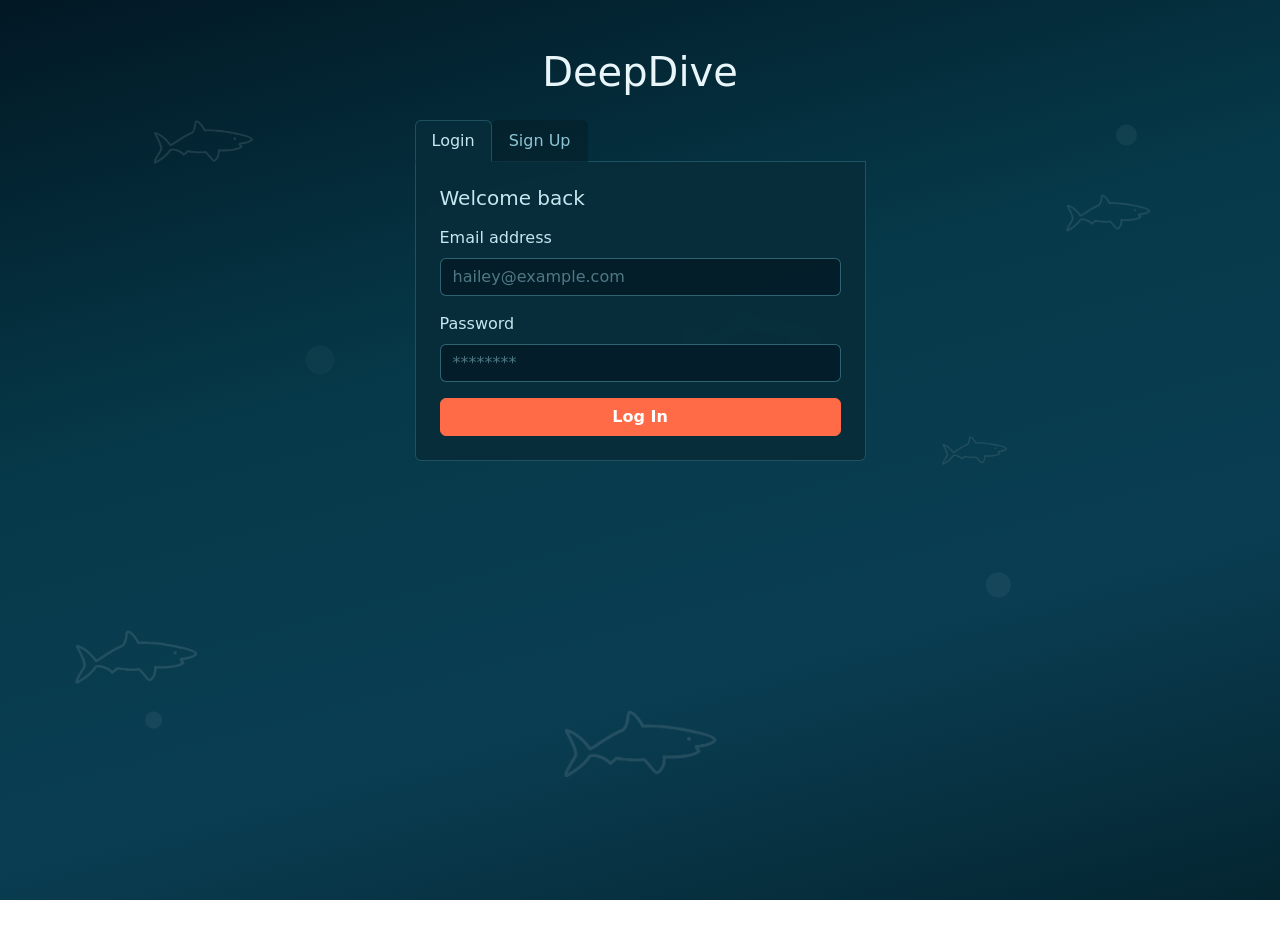
<file: index.html>
<!DOCTYPE html>
<html lang="en">
<head>
    <meta charset="UTF-8">
    <meta name="viewport" content="width=device-width, initial-scale=1.0">
    <meta name="description" content="A secure contact management app to store and organize your personal contacts.">
    <title>DeepDive</title>
</head>
<body>

<!-- auth helpers need to load first so isLoggedIn() is available -->
<script src="js/auth.js"></script>

<script>
  // redirect based on whether the user is already logged in
  if (isLoggedIn()) {
    window.location.href = "contacts.html";
  } else {
    window.location.href = "login.html";
  }
</script>

</body>
</html>
</file>
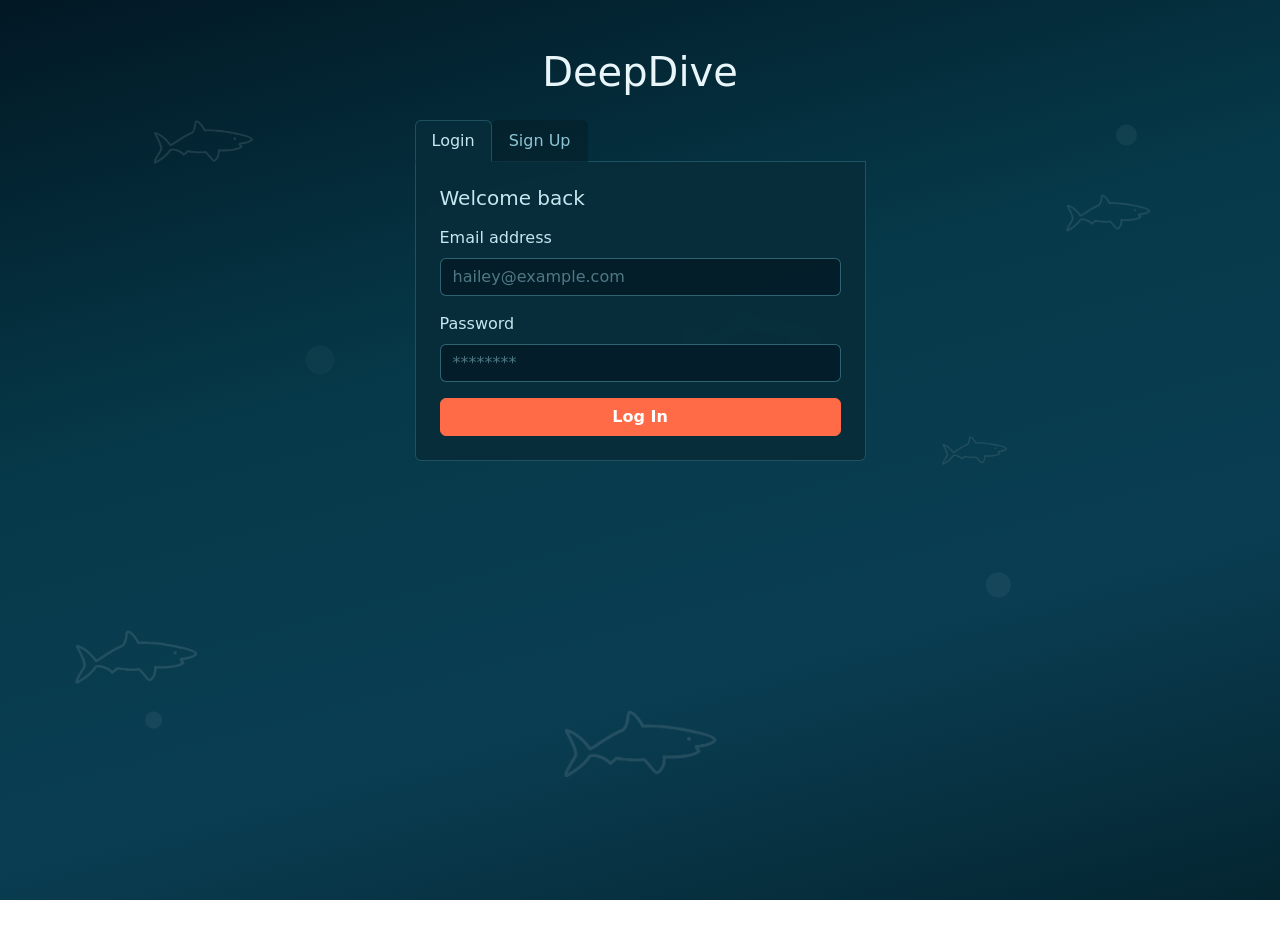
<file: contacts.html>
<!DOCTYPE html>
<html lang="en">
<head>
<meta charset="UTF-8">
    <meta name="viewport" content="width=device-width, initial-scale=1.0">
    <meta name="description" content="Manage your personal contacts. Add, search, edit, and delete contacts securely.">
    <title>DeepDive</title>

    <!-- boostrap -->
    <link rel="stylesheet" href="https://cdn.jsdelivr.net/npm/bootstrap@5.3.0/dist/css/bootstrap.min.css">

    <!-- custom style -->
    <link rel="stylesheet" href="css/style.css">
</head>
<body style="visibility: hidden">

<div class="container mt-5">

    <!-- top bar: title, user, logout -->
    <div class="d-flex justify-content-between align-items-center mb-4">
        <h1 class="h3 mb-0">DeepDive</h1>
        <div class="d-flex align-items-center gap-3">
            <span id="navUsername">Hello, User</span>
            <button type="button" class="btn btn-outline-secondary btn-sm" onclick="handleLogout()">Logout</button>
        </div>
    </div>

    <!-- heading row -->
    <div class="d-flex justify-content-between align-items-center mb-3">
        <h2 class="h5 mb-0">My Contacts</h2>
        <button type="button" class="btn btn-primary btn-sm" onclick="openAddModal()">+ Add Contact</button>
    </div>

    <!-- search -->
    <div class="mb-3">
        <label for="searchInput" class="form-label">Search Contacts</label>
        <div class="input-group">
            <input
                type="text"
                class="form-control"
                id="searchInput"
                placeholder="Search by name, email, or phone..."
                oninput="handleSearchInput()"
                onkeydown="if (event.key === 'Enter') { clearTimeout(searchTimeout); handleSearch(); }"
            >
            <button type="button" class="btn btn-primary" onclick="handleSearch()">Search</button>
        </div>
    </div>

    <!-- sort -->
    <div class="mb-3 d-flex flex-wrap align-items-center gap-2">
        <span class="text-muted small me-1">Sort by:</span>
        <button type="button" class="btn btn-outline-secondary btn-sm" onclick="sortContacts('firstName', 'asc')">First Name (A-Z)</button>
        <button type="button" class="btn btn-outline-secondary btn-sm" onclick="sortContacts('firstName', 'desc')">First Name (Z-A)</button>
        <button type="button" class="btn btn-outline-secondary btn-sm" onclick="sortContacts('lastName', 'asc')">Last Name (A-Z)</button>
        <button type="button" class="btn btn-outline-secondary btn-sm" onclick="sortContacts('lastName', 'desc')">Last Name (Z-A)</button>
    </div>

    <!-- page feedback (success/error) -->
    <div id="pageMessage"></div>

    <!-- contacts table -->
    <div class="table-responsive border rounded">
        <table class="table table-bordered table-hover mb-0">
            <thead class="table-light">
                <tr>
                    <th>First Name</th>
                    <th>Last Name</th>
                    <th>Email</th>
                    <th>Phone</th>
                    <th>Actions</th>
                </tr>
            </thead>
            <tbody id="contactsTableBody">
                <tr>
                    <td colspan="6" class="text-center text-muted">Search for a contact above</td>
                </tr>
            </tbody>
        </table>
    </div>

</div>


<!-- add / edit contact modal -->
<div class="modal fade" id="contactModal" tabindex="-1" aria-hidden="true">
    <div class="modal-dialog">
        <div class="modal-content">

            <div class="modal-header">
                <h5 class="modal-title" id="contactModalLabel">Add Contact</h5>
                <button type="button" class="btn-close" data-bs-dismiss="modal" aria-label="Close"></button>
            </div>

            <div class="modal-body">

                <input type="hidden" id="modalContactId">

                <div class="mb-3">
                    <label for="modalFirstName" class="form-label">First Name</label>
                    <input type="text" class="form-control" id="modalFirstName" placeholder="Lucy">
                </div>

                <div class="mb-3">
                    <label for="modalLastName" class="form-label">Last Name</label>
                    <input type="text" class="form-control" id="modalLastName" placeholder="Graham">
                </div>

                <div class="mb-3">
                    <label for="modalEmail" class="form-label">Email</label>
                    <input type="email" class="form-control" id="modalEmail" placeholder="lucy@example.com">
                </div>

                <div class="mb-3">
                    <label for="modalPhone" class="form-label">Phone</label>
                    <input type="tel" class="form-control" id="modalPhone" oninput="handlePhoneInput()" maxlength="14" placeholder="(407) 123-4567">
                </div>

                <div id="modalError" class="msg-error"></div>

            </div>

            <div class="modal-footer">
                <button type="button" class="btn btn-secondary" data-bs-dismiss="modal">Cancel</button>
                <button type="button" class="btn btn-primary" onclick="handleSaveContact()">Save</button>
            </div>

        </div>
    </div>
</div>


<!-- delete confirmation -->
<div class="modal fade" id="deleteModal" tabindex="-1" aria-hidden="true">
    <div class="modal-dialog modal-sm">
        <div class="modal-content">

            <div class="modal-header">
                <h5 class="modal-title">Delete Contact</h5>
                <button type="button" class="btn-close" data-bs-dismiss="modal" aria-label="Close"></button>
            </div>

            <div class="modal-body">
                <p class="mb-0">Are you sure you want to delete this contact? This cannot be undone.</p>
                <input type="hidden" id="deleteContactId">
            </div>

            <div class="modal-footer">
                <button type="button" class="btn btn-secondary" data-bs-dismiss="modal">Cancel</button>
                <button type="button" class="btn btn-danger" onclick="confirmDelete()">Delete</button>
            </div>

        </div>
    </div>
</div>


<!-- bootstrap -->
<script defer src="https://cdn.jsdelivr.net/npm/bootstrap@5.3.0/dist/js/bootstrap.bundle.min.js"></script>

<!-- auth helpers -->
<script defer src="js/auth.js"></script>

<!-- contacts logic -->
<script defer src="js/contacts.js"></script>

</body>
</html>
</file>
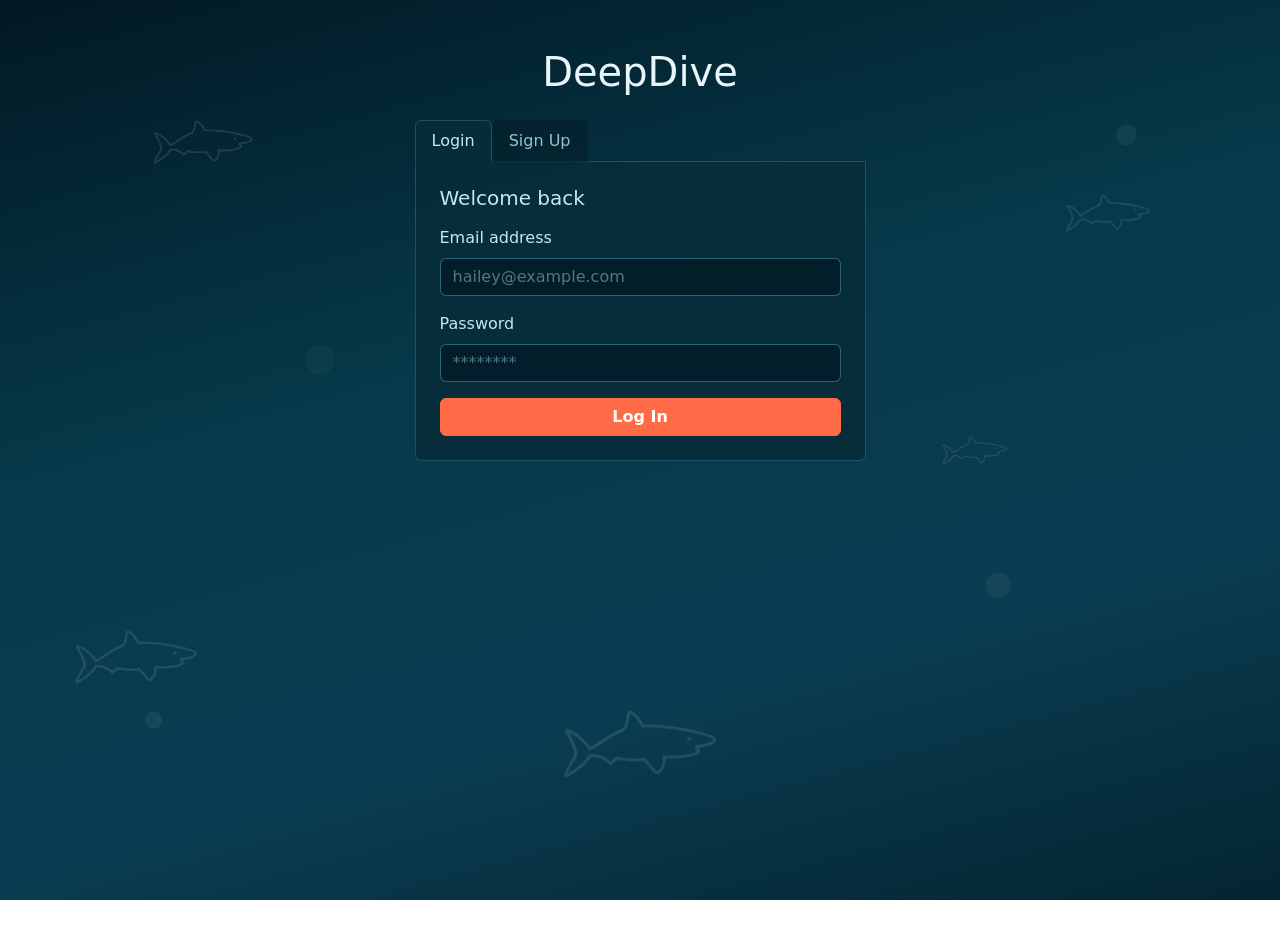
<file: login.html>
<!DOCTYPE html>
<html lang="en">
<head>
<meta charset="UTF-8">
    <meta name="viewport" content="width=device-width, initial-scale=1.0">
    <meta name="description" content="Sign in or create an account to manage your personal contacts.">
    <title>DeepDive</title>

    <!-- boostrap -->
    <link rel="stylesheet" href="https://cdn.jsdelivr.net/npm/bootstrap@5.3.0/dist/css/bootstrap.min.css">

    <!-- custom style -->
    <link rel="stylesheet" href="css/style.css">
</head>
<body>


<div class="container mt-5">
<div class="row justify-content-center">
        <div class="col-md-5">

<h1 class="text-center mb-4">DeepDive</h1>

            <!-- tabs for login vs signup -->
            <ul class="nav nav-tabs" id="authTabs">
                <li class="nav-item">
                    <button class="nav-link active" id="login-tab" data-bs-toggle="tab" data-bs-target="#loginPanel">
                        Login
                    </button>
                </li>
                <li class="nav-item">
                    <button class="nav-link" id="register-tab" data-bs-toggle="tab" data-bs-target="#registerPanel">
                        Sign Up
                    </button>
                </li>
            </ul>

            <div class="tab-content border border-top-0 p-4 rounded-bottom" id="authTabContent">

                <!-- LOGIN STUFF -->
                <div class="tab-pane fade show active" id="loginPanel">
                    <h2 class="h5 mb-3">Welcome back</h2>

                    <!-- simple error message -->
                    <div id="loginError" class="msg-error"></div>

                    <div class="mb-3">
                        <label for="loginEmail" class="form-label">Email address</label>
                        <input type="email" class="form-control" id="loginEmail" placeholder="hailey@example.com"></input>
                    </div>

                    <div class="mb-3">
                        <label for="loginPassword" class="form-label">Password</label>
                        <input type="password" class="form-control" id="loginPassword" placeholder="********"></input>
                    </div>

                    <button type="button" class="btn btn-primary w-100" onclick="handleLogin()">
                        Log In
                    </button>
                </div>

                <!-- REGISTER / SIGN UP STUFF -->
                <div class="tab-pane fade" id="registerPanel">
                    <h2 class="h5 mb-3">Create an account</h2>

                    <!-- simple error message -->
                    <div id="registerError" class="msg-error"></div>

                    <!-- simple success message -->
                    <div id="registerSuccess" class="msg-success"></div>

                    <div class="mb-3">
                        <label for="regFirstName" class="form-label">First Name</label>
                        <input type="text" class="form-control" id="regFirstName" placeholder="Hailey"></input>
                    </div>

                    <div class="mb-3">
                        <label for="regLastName" class="form-label">Last Name</label>
                        <input type="text" class="form-control" id="regLastName" placeholder="Armstrong"></input>
                    </div>

                    <div class="mb-3">
                        <label for="regEmail" class="form-label">Email address</label>
                        <input type="email" class="form-control" id="regEmail" placeholder="hailey@example.com"></input>
                    </div>

                    <div class="mb-3">
                        <label for="regPassword" class="form-label">Password</label>
                        <input type="password" class="form-control" id="regPassword" placeholder="********"></input>
                    </div>

                    <div class="mb-3">
                        <label for="regConfirm" class="form-label">Confirm Password</label>
                        <input type="password" class="form-control" id="regConfirm" placeholder="********"></input>
                    </div>

                    <button type="button" class="btn btn-success w-100" onclick="handleRegister()">
                        Create Account
                    </button>
                </div>

            </div>
        </div>
    </div>
</div>


<!-- bootstrap -->
<script defer src="https://cdn.jsdelivr.net/npm/bootstrap@5.3.0/dist/js/bootstrap.bundle.min.js"></script>

<!-- auth helpers -->
<script src="js/auth.js"></script>

<script>
  if (isLoggedIn()) {
    window.location.href = "contacts.html";
  }
</script>

</body>
</html>
</file>
<file: css/style.css>
/* underwater theme */

:root {
    --ocean-deep: #021824;
    --ocean-mid: #0a3d52;
    --ocean-teal: #145a6b;
    --foam: #c5e8f0;
    --foam-dim: #8ec4d4;
    --panel: rgba(8, 45, 58, 0.92);
    --panel-border: rgba(120, 210, 230, 0.22);
    --coral: #ff6b47;
    --coral-hover: #ff8566;
    --sea-green: #2ecc8a;
    --danger: #ff4d6d;
}

body {
    min-height: 100vh;
    background: linear-gradient(165deg, var(--ocean-deep) 0%, #063a4a 40%, var(--ocean-mid) 70%, #042530 100%);
    background-attachment: fixed;
    color: var(--foam);
    position: relative;
}

/* bubbles, fixed so it doesn't scroll */
body::before {
    content: "";
    position: fixed;
    inset: 0;
    pointer-events: none;
    background:
        radial-gradient(circle at 12% 80%, rgba(255, 255, 255, 0.06) 0 8px, transparent 9px),
        radial-gradient(circle at 78% 65%, rgba(255, 255, 255, 0.05) 0 12px, transparent 13px),
        radial-gradient(circle at 45% 25%, rgba(255, 255, 255, 0.04) 0 6px, transparent 7px),
        radial-gradient(circle at 88% 15%, rgba(255, 255, 255, 0.05) 0 10px, transparent 11px),
        radial-gradient(circle at 25% 40%, rgba(255, 255, 255, 0.03) 0 14px, transparent 15px);
    z-index: 0;
}

/* shark png */
body::after {
    content: "";
    position: fixed;
    inset: 0;
    pointer-events: none;
    z-index: 0;
    filter: invert(1) opacity(0.13);
    background-image:
        url("../images/shark.png"),
        url("../images/shark.png"),
        url("../images/shark.png"),
        url("../images/shark.png"),
        url("../images/shark.png"),
        url("../images/shark.png");
    background-repeat: no-repeat;
    background-size:
        160px auto,
        110px auto,
        200px auto,
        85px auto,
        130px auto,
        175px auto;
    background-position:
        5% 78%,
        90% 20%,
        50% 92%,
        78% 50%,
        12% 10%,
        60% 35%;
    animation: sharks-swim 100s ease-in-out infinite alternate;
}

@keyframes sharks-swim {
    from {
        background-position:
            5% 78%,
            90% 20%,
            50% 92%,
            78% 50%,
            12% 10%,
            60% 35%;
    }
    to {
        background-position:
            9% 73%,
            86% 26%,
            54% 88%,
            74% 54%,
            16% 14%,
            56% 39%;
    }
}

body > .container {
    position: relative;
    z-index: 1;
}

h1, h2, h3, h4, h5, h6 {
    color: #e8f6fa;
}

.text-muted {
    color: var(--foam-dim) !important;
}

/* --- auth panel (login page) --- */

.tab-content.border {
    background-color: var(--panel);
    border-color: var(--panel-border) !important;
    backdrop-filter: blur(6px);
}

.nav-tabs {
    border-bottom-color: var(--panel-border);
}

.nav-tabs .nav-link {
    color: var(--foam-dim);
    border-color: transparent;
    background: rgba(4, 30, 40, 0.6);
}

.nav-tabs .nav-link:hover {
    color: var(--foam);
    border-color: var(--panel-border);
}

.nav-tabs .nav-link.active {
    color: var(--foam);
    background-color: var(--panel);
    border-color: var(--panel-border) var(--panel-border) var(--panel);
}

/* --- forms --- */

.form-label {
    color: var(--foam);
}

.form-control {
    background-color: rgba(2, 24, 36, 0.7);
    border-color: rgba(120, 200, 220, 0.35);
    color: var(--foam);
}

.form-control::placeholder {
    color: rgba(142, 196, 212, 0.55);
}

.form-control:focus {
    background-color: rgba(2, 24, 36, 0.85);
    border-color: var(--foam-dim);
    color: var(--foam);
    box-shadow: 0 0 0 0.2rem rgba(120, 210, 230, 0.2);
}

.form-control.is-invalid {
    border-color: var(--danger);
    box-shadow: 0 0 0 0.15rem rgba(255, 77, 109, 0.3);
}

.form-control.is-invalid:focus {
    border-color: var(--danger);
    box-shadow: 0 0 0 0.2rem rgba(255, 77, 109, 0.35);
}

/* --- buttons (orange color) --- */

.btn-primary {
    background-color: var(--coral);
    border-color: var(--coral);
    color: #fff;
    font-weight: 600;
}

.btn-primary:hover,
.btn-primary:focus {
    background-color: var(--coral-hover);
    border-color: var(--coral-hover);
    color: #fff;
}

.btn-success {
    background-color: var(--sea-green);
    border-color: var(--sea-green);
    color: #042530;
    font-weight: 600;
}

.btn-success:hover,
.btn-success:focus {
    background-color: #45d997;
    border-color: #45d997;
    color: #042530;
}

.btn-outline-secondary {
    color: var(--foam);
    border-color: rgba(120, 200, 220, 0.45);
}

.btn-outline-secondary:hover,
.btn-outline-secondary:focus {
    background-color: rgba(120, 200, 220, 0.15);
    border-color: var(--foam-dim);
    color: var(--foam);
}

.btn-outline-primary {
    color: #7dd3fc;
    border-color: #7dd3fc;
}

.btn-outline-primary:hover,
.btn-outline-primary:focus {
    background-color: rgba(125, 211, 252, 0.15);
    color: #bae6fd;
    border-color: #bae6fd;
}

.btn-outline-danger {
    color: #ff8fa3;
    border-color: #ff8fa3;
}

.btn-outline-danger:hover,
.btn-outline-danger:focus {
    background-color: rgba(255, 77, 109, 0.15);
    color: #ffb3c1;
    border-color: #ffb3c1;
}

.btn-secondary {
    background-color: rgba(120, 200, 220, 0.2);
    border-color: rgba(120, 200, 220, 0.35);
    color: var(--foam);
}

.btn-secondary:hover,
.btn-secondary:focus {
    background-color: rgba(120, 200, 220, 0.3);
    border-color: var(--foam-dim);
    color: var(--foam);
}

.btn-danger {
    background-color: var(--danger);
    border-color: var(--danger);
    color: #fff;
}

.btn-danger:hover,
.btn-danger:focus {
    background-color: #ff6680;
    border-color: #ff6680;
    color: #fff;
}

.btn-sm {
    font-weight: 500;
}

/* --- contacts table --- */

.table-responsive.border {
    background-color: var(--panel);
    border-color: var(--panel-border) !important;
    backdrop-filter: blur(6px);
}

.table {
    --bs-table-bg: transparent;
    --bs-table-color: var(--foam);
    --bs-table-border-color: rgba(120, 200, 220, 0.2);
    --bs-table-hover-bg: rgba(120, 200, 220, 0.08);
    --bs-table-hover-color: var(--foam);
    margin-bottom: 0;
}

.table thead.table-light {
    --bs-table-bg: rgba(4, 35, 48, 0.9);
    --bs-table-color: #e8f6fa;
}

.table-bordered > :not(caption) > * > * {
    border-color: rgba(120, 200, 220, 0.2);
}

/* --- modals --- */

.modal-content {
    background-color: var(--panel);
    border-color: var(--panel-border);
    color: var(--foam);
}

.modal-header {
    border-bottom-color: var(--panel-border);
}

.modal-footer {
    border-top-color: var(--panel-border);
}

.modal-title {
    color: #e8f6fa;
}

.btn-close {
    filter: invert(1) brightness(1.5);
}

/* --- feedback messages --- */

.msg-error,
.msg-success {
    margin-bottom: 10px;
}

.msg-error {
    color: #ff8fa3;
}

.msg-success {
    color: var(--sea-green);
}

.msg-error:not(.show) {
    display: none;
}

.msg-success:not(.show) {
    display: none;
}

#pageMessage.msg-error.show,
#pageMessage.msg-success.show {
    display: block;
}
</file>
